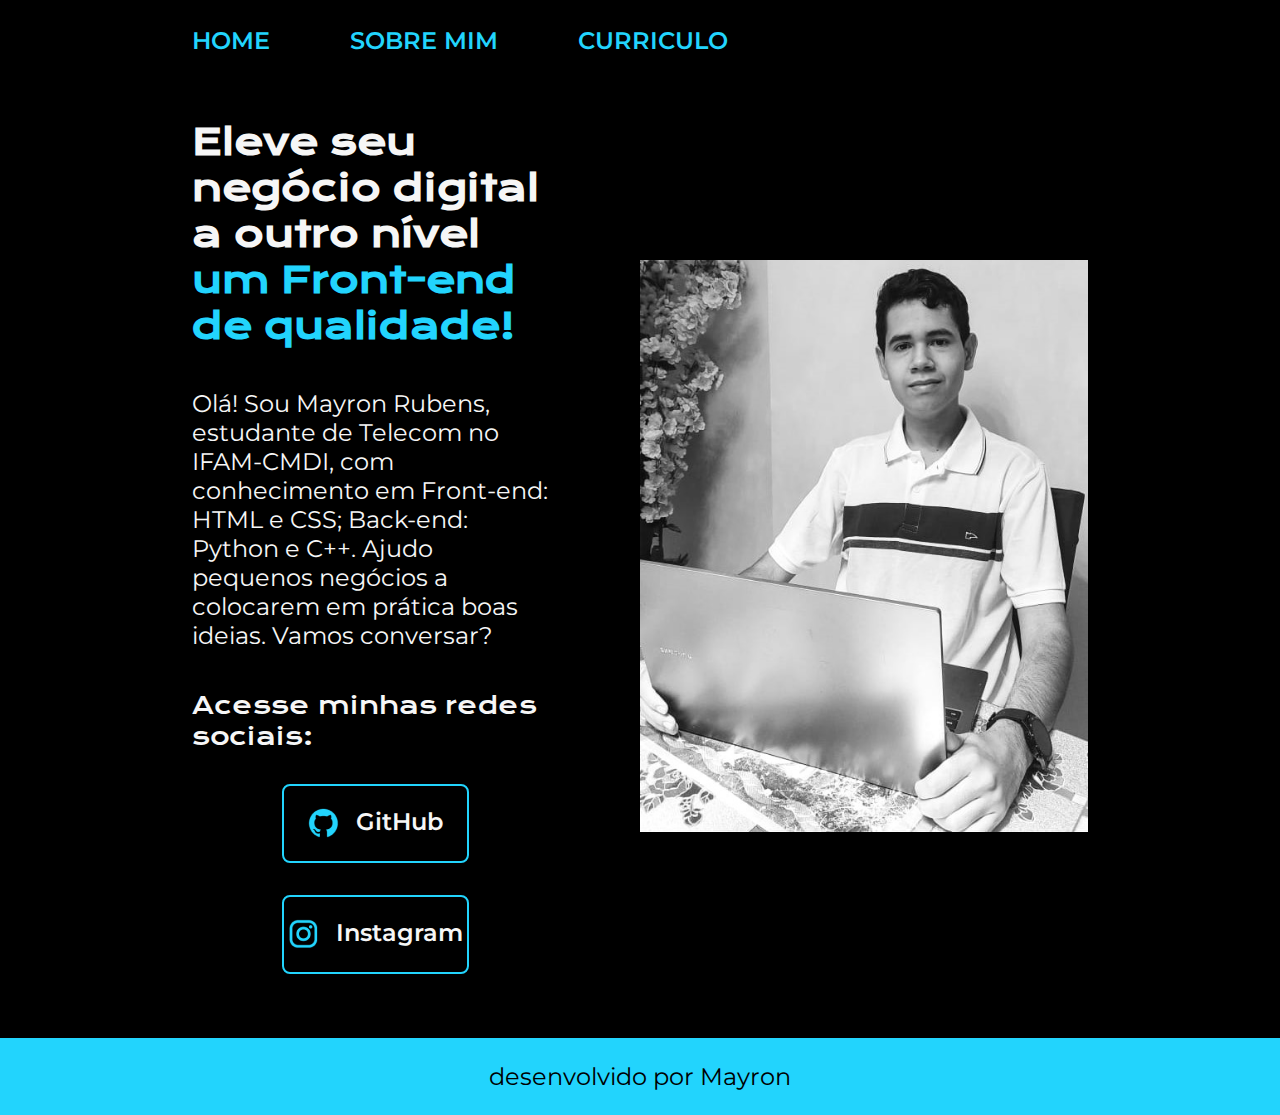
<file: index.html>
<!DOCTYPE html>
<html lang="pt-br">
<head>
    <meta charset="UTF-8">
    <meta http-equiv="X-UA-Compatible" content="IE=edge">
    <meta name="viewport" content="width=device-width, initial-scale=1.0">
    <title>portifolio HOME</title>
    <link rel="stylesheet" href="./styles/sytle.css">
</head>
<body>
    <header class="cabecalho">
        <nav class="cabecalho_menu">
            <a class="cabecalho_menu_link " href="index.html">HOME</a>
            <a class="cabecalho_menu_link " href="about.html">SOBRE MIM</a>
            <a class="cabecalho_menu_link" href="curriculo.html"> CURRICULO</a>
        </nav>
    </header>
    <main class="apre">
    <section class="apre__conteudo">
        <h1 class="apre__conteudo__titulo">Eleve seu negócio digital a outro nível <strong class="tituloDestaque"> um Front-end de qualidade!</strong></h1>
        <p class="apre__conteudo__texto">Olá! Sou Mayron Rubens, estudante de Telecom no IFAM-CMDI, com  conhecimento em Front-end: HTML e CSS; Back-end: Python e C++. Ajudo pequenos negócios a colocarem em prática boas ideias. Vamos conversar?</p>
    <div class="apres__link">
        <h2 class="apres__link__subTitulo">Acesse minhas redes sociais: </h2>
        <a class="apres__link__navegacao" href="https://github.com/Maiiron">
            <img src="./assets/github.png" alt="">
            GitHub
        </a>
        <a class="apres__link__navegacao" href="https://www.instagram.com/mayron_lm/">
            <img src="./assets/instagram.png" alt="">
            Instagram
        </a>
    </div>
    </section>
        <img class="apresentacao__imagem" src="./assets/foto_May.png.jpg" alt="imagemPropaganda">
    </main>
    <footer class="rodape">
        <p>desenvolvido por Mayron</p>
    </footer>
    
</body>
</html>
</file>
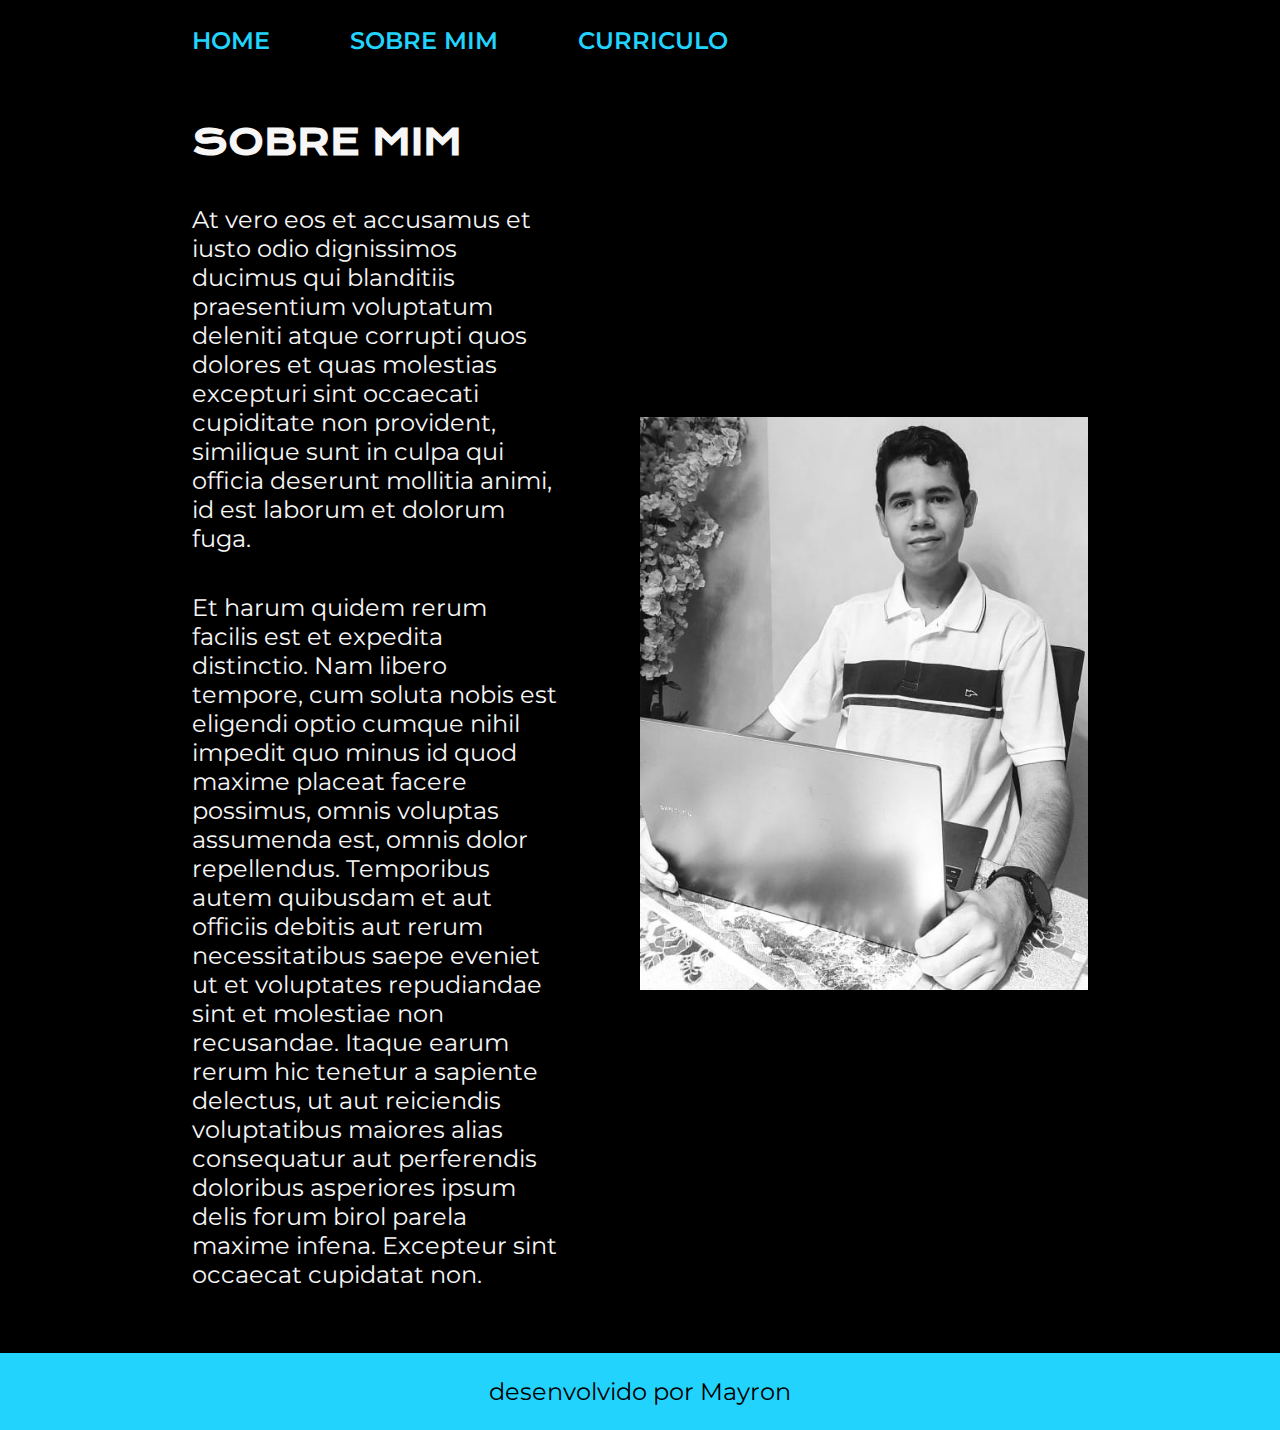
<file: about.html>
<!DOCTYPE html>
<html lang="pt-br">
<head>
    <meta charset="UTF-8">
    <meta http-equiv="X-UA-Compatible" content="IE=edge">
    <meta name="viewport" content="width=device-width, initial-scale=1.0">
    <title>sobre mim</title>
    <link rel="stylesheet" href="./styles/sytle.css">
</head>
<body>
    <header class="cabecalho">
        <nav class="cabecalho_menu">
            <a class="cabecalho_menu_link " href="index.html">HOME</a>
            <a class="cabecalho_menu_link " href="about.html">SOBRE MIM</a>
            <a class="cabecalho_menu_link" href="curriculo.html"> CURRICULO</a>
        </nav>
    </header>

    <main class="apre">
        <section class="apre__conteudo">
        <h1 class="apre__conteudo__titulo"> SOBRE MIM</h1>
        <p class="apre__conteudo__texto">At vero eos et accusamus et iusto odio dignissimos ducimus qui blanditiis praesentium voluptatum deleniti atque corrupti quos dolores et quas molestias excepturi sint occaecati cupiditate non provident, similique sunt in culpa qui officia deserunt mollitia animi, id est laborum et dolorum fuga.</p>
        <p class="apre__conteudo__texto">Et harum quidem rerum facilis est et expedita distinctio. Nam libero tempore, cum soluta nobis est eligendi optio cumque nihil impedit quo minus id quod maxime placeat facere possimus, omnis voluptas assumenda est, omnis dolor repellendus. Temporibus autem quibusdam et aut officiis debitis aut rerum necessitatibus saepe eveniet ut et voluptates repudiandae sint et molestiae non recusandae. Itaque earum rerum hic tenetur a sapiente delectus, ut aut reiciendis voluptatibus maiores alias consequatur aut perferendis doloribus asperiores ipsum delis forum birol parela maxime infena. Excepteur sint occaecat cupidatat non.</p>
        </section>
        <img class="apresentacao__imagem" src="./assets/foto_May.png.jpg" alt="imagem slogan">
    </main>

    <footer class="rodape">
        <p>desenvolvido por Mayron</p>
    </footer>
    
</body>
</html>
</file>
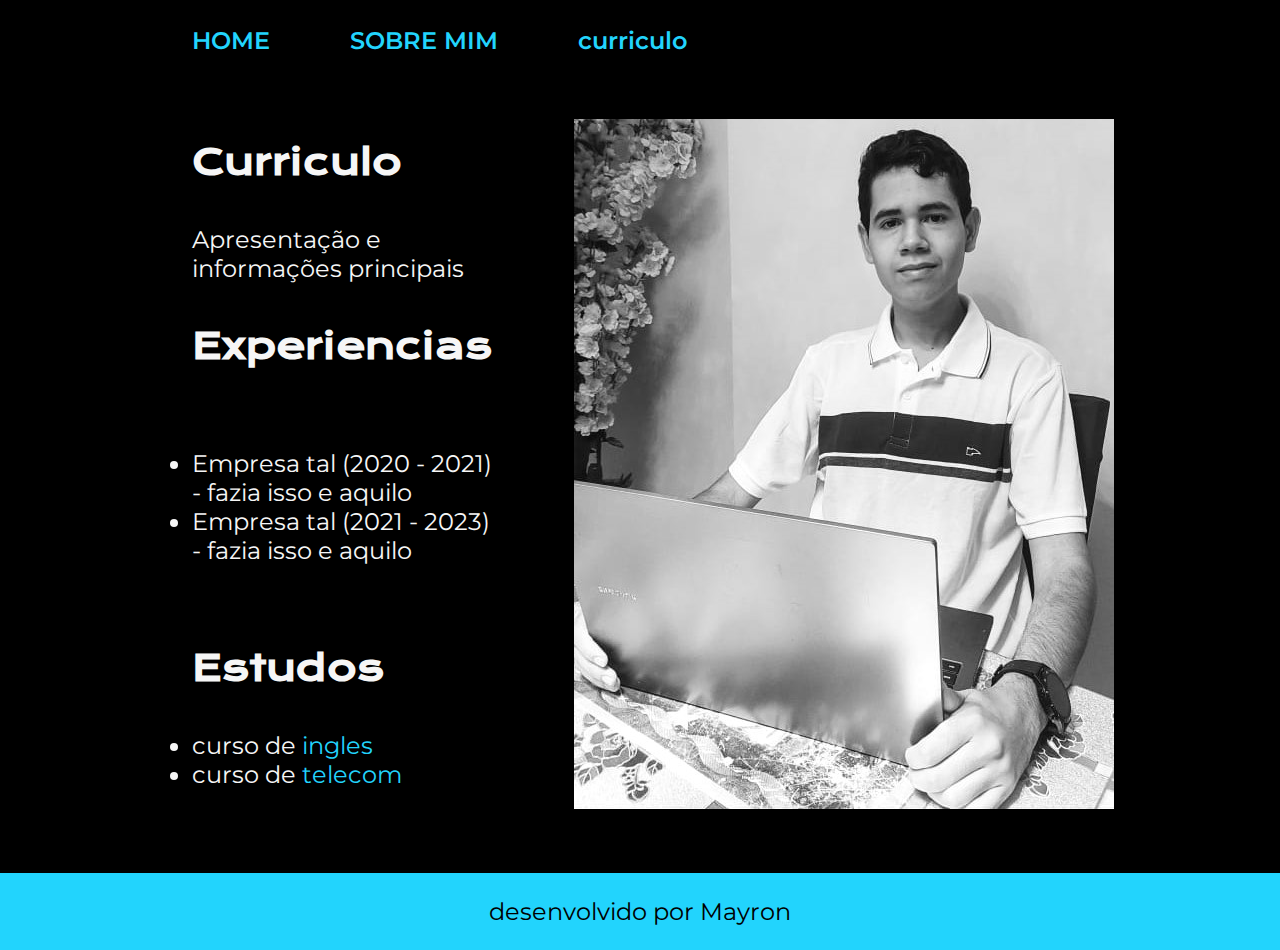
<file: curriculo.html>
<!DOCTYPE html>
<html lang="pt-br">
<head>
    <meta charset="UTF-8">
    <meta http-equiv="X-UA-Compatible" content="IE=edge">
    <meta name="viewport" content="width=device-width, initial-scale=1.0">
    <title>curriculo</title>
    <link rel="stylesheet" href="./styles/sytle.css">
</head>
<body>
    <header class="cabecalho">
        <nav class="cabecalho_menu">
            <a class="cabecalho_menu_link " href="index.html">HOME</a>
            <a class="cabecalho_menu_link " href="about.html">SOBRE MIM</a>
            <a class="cabecalho_menu_link" href="curriculo.html"> curriculo</a>
        </nav>
    </header>

    <main class="apre">
        <section class="apre__conteudo">
            <h1 class="apre__conteudo__titulo">Curriculo</h1>
                <p class="apre__conteudo__texto">Apresentação e informações principais</p>
            <h2 class="apre__conteudo__titulo">Experiencias</h2>
                <p class="apre__conteudo__texto">
                    <ul class="apre__conteudo__texto">
                        <li> Empresa tal (2020 - 2021) - fazia isso e aquilo </li>
                        <li> Empresa tal (2021 - 2023) - fazia isso e aquilo </li>
                    </ul>
                </p>
                <h2 class="apre__conteudo__titulo">Estudos</h2>
            <div class="apre__conteudo__texto">
                <ul class="apre__conteudo__texto">
                    <li>curso de <a class="apre__conteudo__texto_links_curriculo" href="https://www.gov.br/pt-br">ingles</a></li>
                    <li>curso de <a class="apre__conteudo__texto_links_curriculo" href="http://www2.ifam.edu.br/">telecom</a></li>
                </ul>
            </div>    
        </section>
        <img src="./assets/foto_May.png.jpg" alt="foto da pessoa">
    </main>
    <footer class="rodape">
        <p>desenvolvido por Mayron</p>
    </footer>
    
</body>
</html>
</file>
<file: styles/sytle.css>
@import url('https://fonts.googleapis.com/css2?family=Krona+One&display=swap');

@import url('https://fonts.googleapis.com/css2?family=Montserrat&display=swap');

@import url('https://fonts.googleapis.com/css2?family=Montserrat:wght@600&display=swap');

:root{
    --cor-primaria: #000000;
    --cor-secundaria: #F6F6F6;
    --cor-terciaria: #22d4fd;
    --cor-hover: #272727;

    --fonte-principal: 'Krona One', sans-serif;
    --fonte-secundaria: 'Montserrat', sans-serif;
}

*{
    margin: 0;
    padding: 0;
}

body{
    box-sizing: border-box;
    background-color: var(--cor-primaria);
    color: var(--cor-secundaria);
}

.cabecalho{
    padding: 2% 0% 0% 15%;
}

.cabecalho_menu{
    display: flex;
    gap: 80px;
}

.cabecalho_menu_link{
    font-family: var(--fonte-secundaria) ;
    font-size: 1.5rem;
    font-weight: 600;
    text-decoration: none;
    color: var(--cor-terciaria);
    
}

.tituloDestaque{
    color: var(--cor-terciaria);
}

.apre{
    padding: 5% 15%;
    display: flex;
    align-items: center;
    justify-content: space-between;
    gap: 82px;
}

.apre__conteudo {
    width: 50%;
    display: flex;
    flex-direction: column;
    gap: 40px;

    
}

.apre__conteudo__titulo {
    font-size: 2.25rem;
    font-family: var(--fonte-principal);
    
}

.apre__conteudo__texto {
    font-size: 1.5rem;
    font-family: var(--fonte-secundaria);
    text-decoration: none;
    
}

.apres__link{
    display: flex;
    flex-direction: column;
    justify-content: space-between;
    align-items: center;
    gap: 32px;
}

.apres__link__subTitulo{
    font-family: var(--fonte-principal);
    font-weight: 400;
    font-size: 1.5rem;
}

.apres__link__navegacao{
    display: flex;
    justify-content: center;
    gap: 16px;
    border: 2px solid var(--cor-terciaria);
    width: 50%;
    text-align: center;
    border-radius: 8px;
    font-size: 1.5rem;
    padding: 21.5px 0;
    text-decoration: none;
    color: var(--cor-secundaria);
    font-family: var(--fonte-secundaria);
    font-weight: 600;
}

.apres__link__navegacao:hover{
    background-color: var(--cor-hover);
    
}

.apresentacao__imagem{
    width: 50%;
    
}

.rodape{
    padding: 24px;
    text-align: center;
    color: var(--cor-primaria);
    background-color:var(--cor-terciaria);
    font-family: var(--fonte-secundaria);
    font-size: 1.5rem;
    font-weight: 400;
    
}

.apre__conteudo__texto_links_curriculo{
    text-decoration: none;
    color: var(--cor-terciaria);
}

@media (max-width: 1200px) {
    .apre{
        flex-direction: column-reverse;
    }

    .cabecalho{
        padding: 10%;

    }

    .cabecalho_menu{
        justify-content: center;
    }

    .apre__conteudo{
        width: auto;
    }
}
</file>
